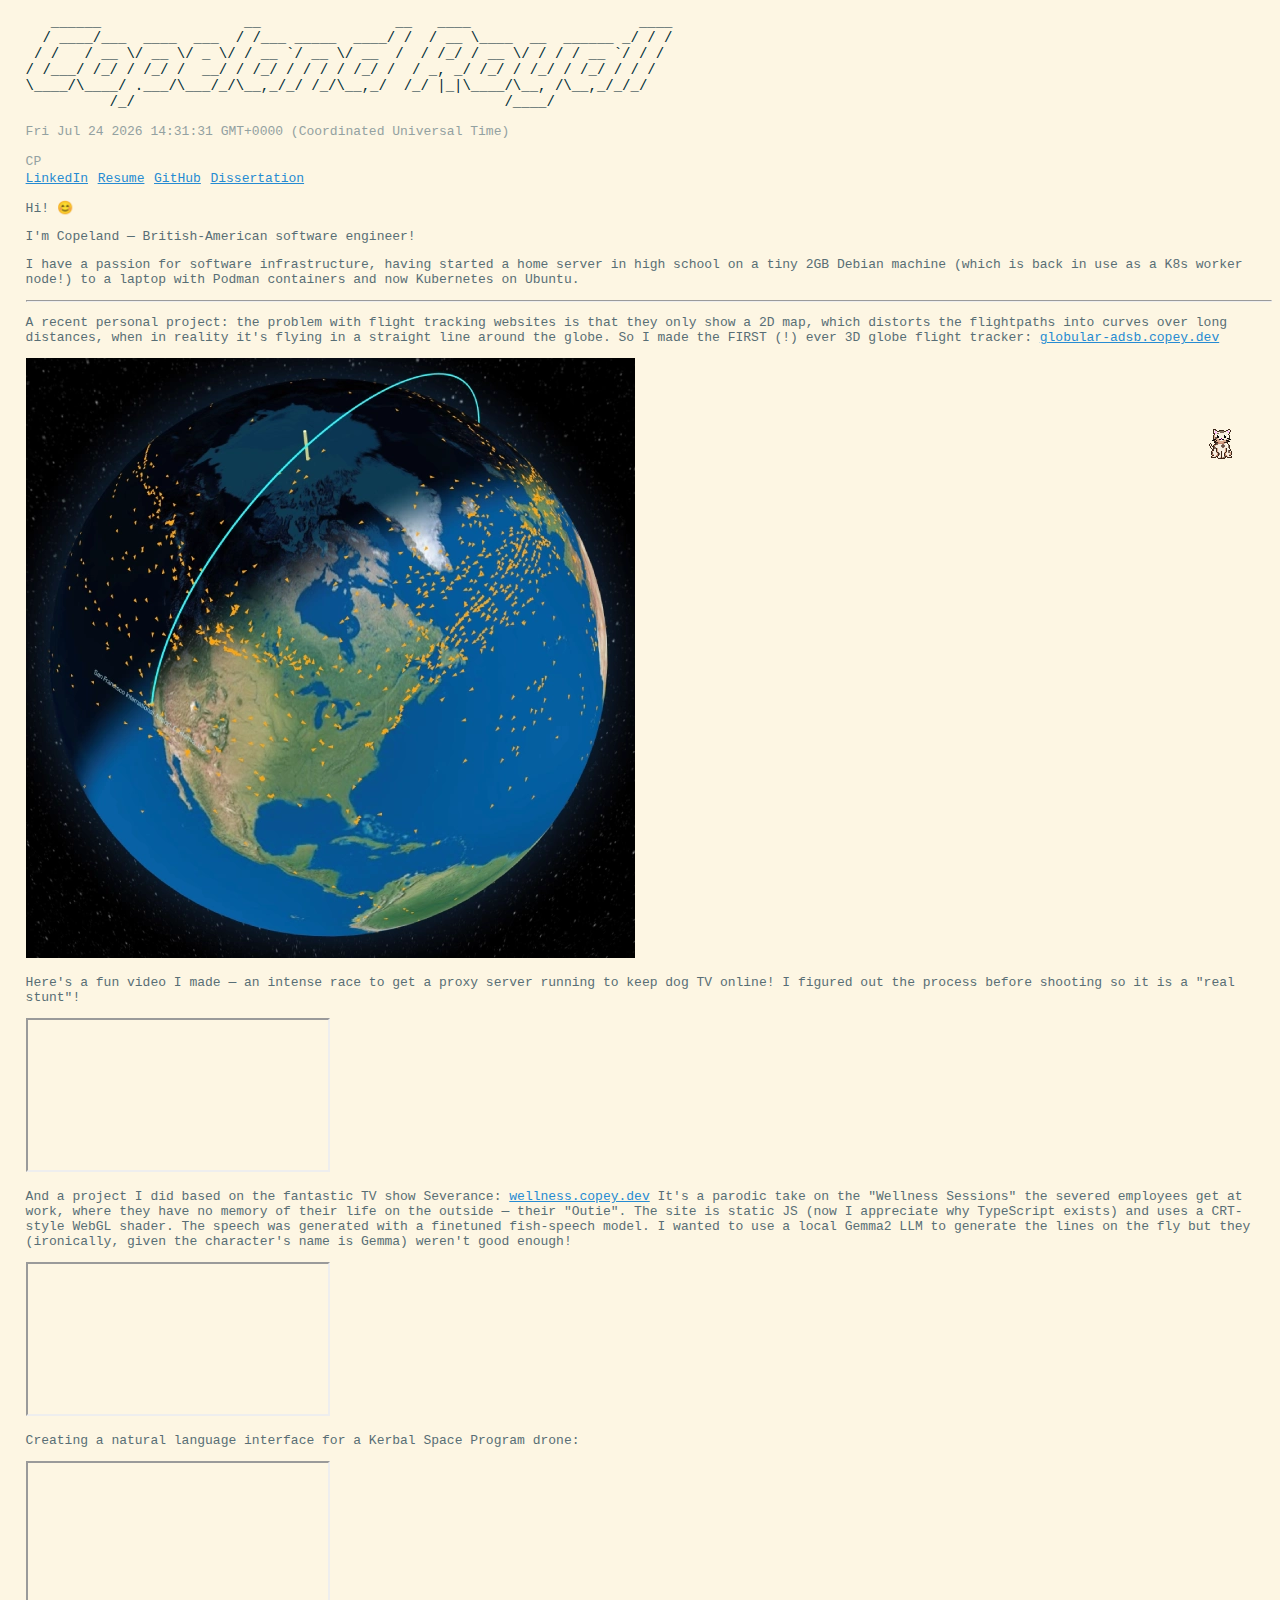
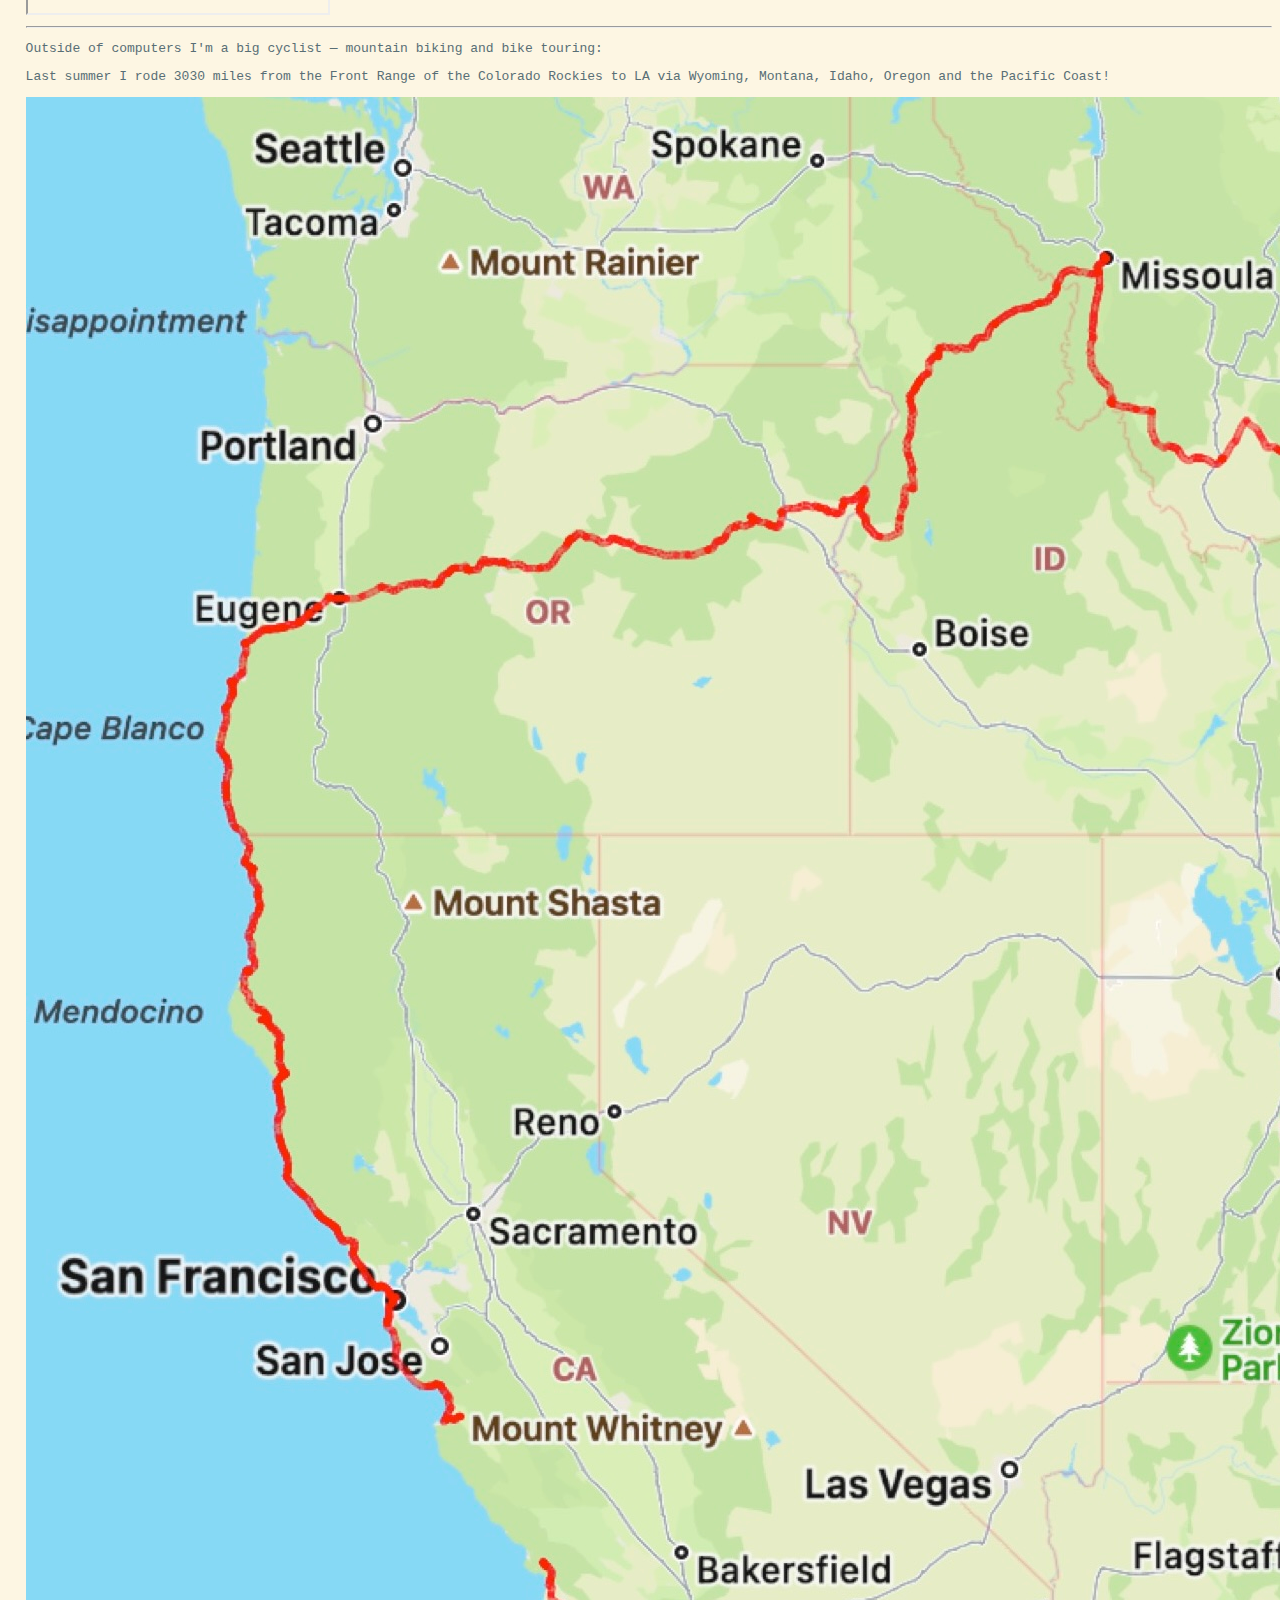
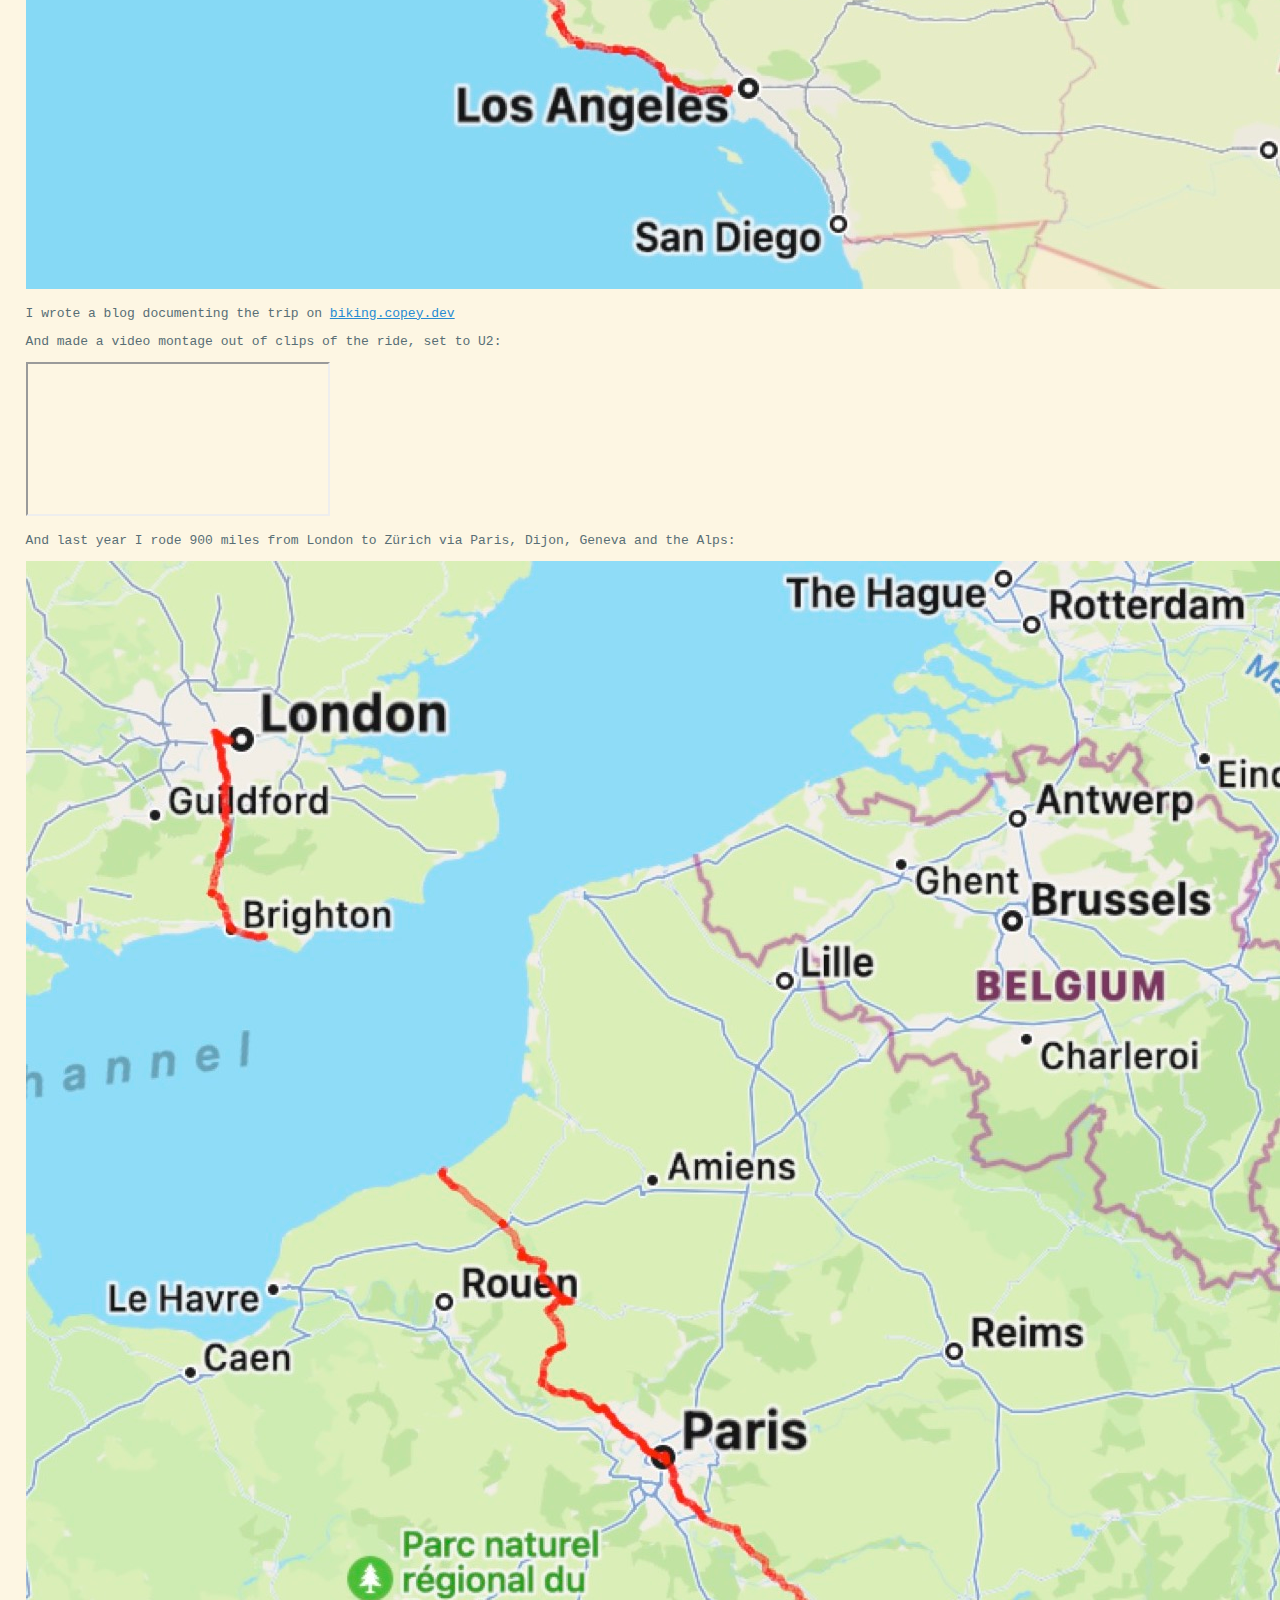
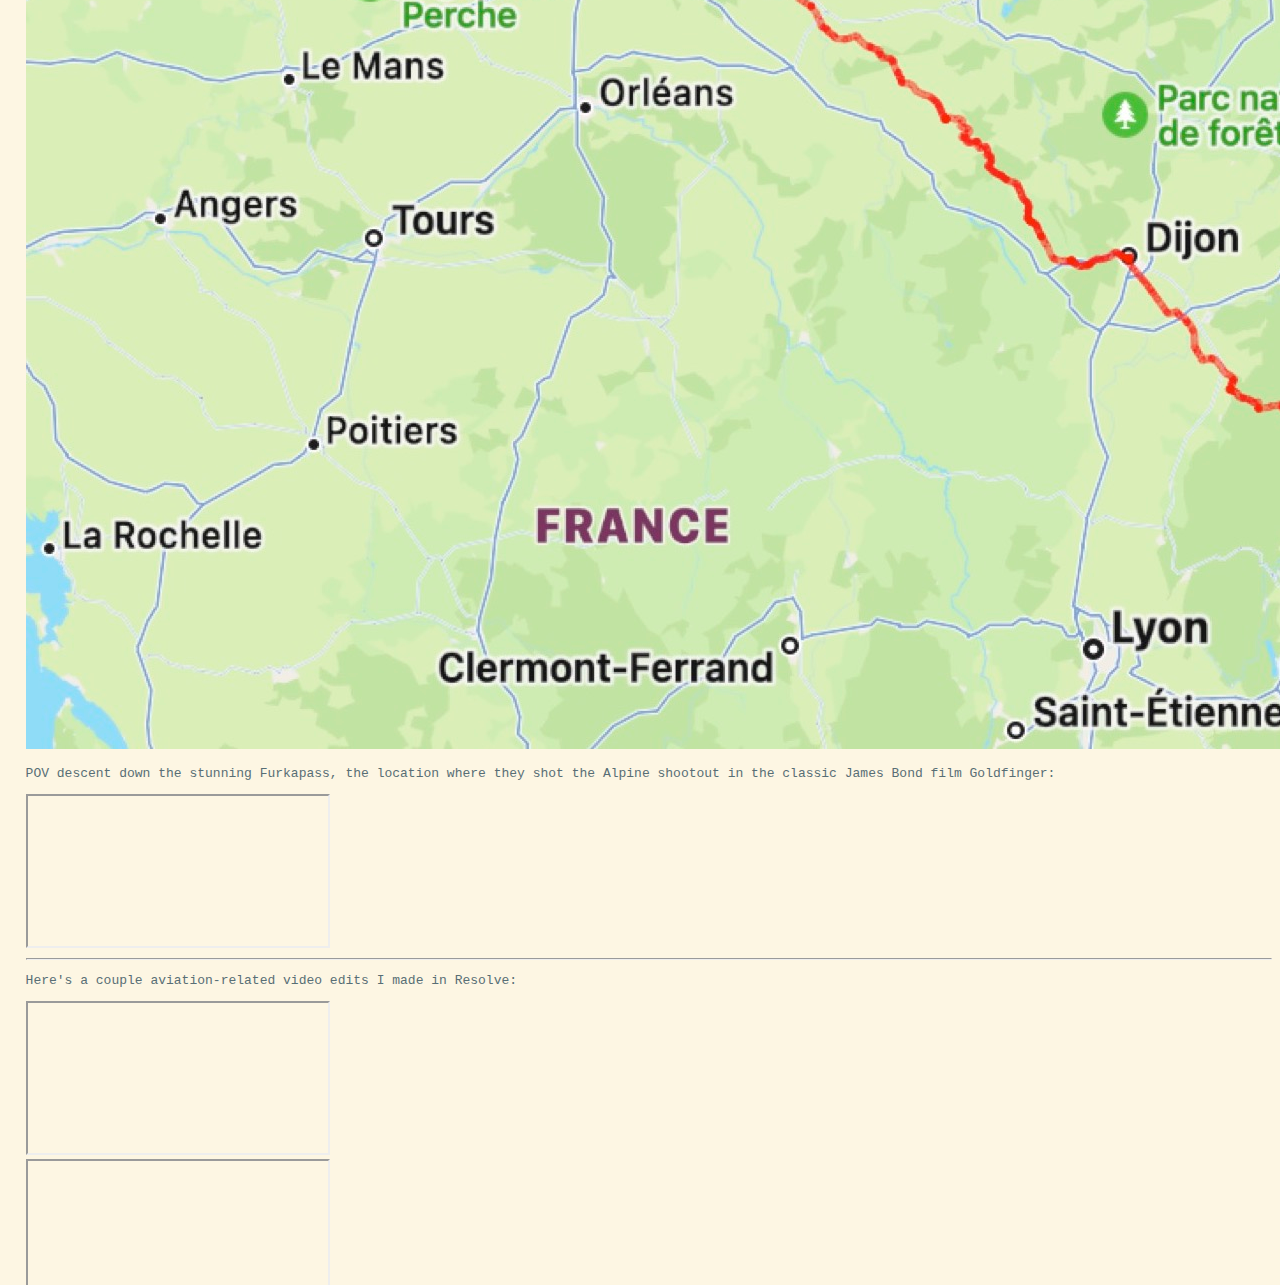
<file: index.html>
<!DOCTYPE html>
<html lang="en">
    <head>
        <meta charset="UTF-8" />
        <meta name="viewport" content="width=device-width, initial-scale=1.0" />

        <title>Copeland Royall</title>

        <meta
            name="description"
            content="Personal site of Copeland Royall featuring projects, experience and contact details."
        />
        <meta
            name="keywords"
            content="Copeland Royall, resume, projects, dissertation"
        />
        <meta name="author" content="Copeland Royall" />

        <link rel="canonical" href="https://copey.dev/" />

        <meta property="og:title" content="Copeland Royall" />
        <meta
            property="og:description"
            content="Resume, dissertation, interests and personal projects."
        />
        <meta property="og:type" content="website" />
        <meta property="og:url" content="https://copey.dev/" />

        <script type="application/ld+json">
            {
                "@context": "https://schema.org",
                "@type": "Person",
                "name": "Copeland Royall",
                "url": "https://copey.dev/",
                "sameAs": [
                    "https://www.linkedin.com/in/copeland-royall/",
                    "https://github.com/Coayer"
                ],
                "description": "Personal site with resume, dissertation and projects."
            }
        </script>

        <link rel="shortcut icon" type="image/png" href="assets/favicon.png" />
        <link rel="stylesheet" href="src/style.css" />
    </head>

    <body class="background">
        <main class="container">
            <div class="ascii-container">
                <pre class="art">
   ______                 __                __   ____                    ____
  / ____/___  ____  ___  / /___ _____  ____/ /  / __ \____  __  ______ _/ / /
 / /   / __ \/ __ \/ _ \/ / __ `/ __ \/ __  /  / /_/ / __ \/ / / / __ `/ / / 
/ /___/ /_/ / /_/ /  __/ / /_/ / / / / /_/ /  / _, _/ /_/ / /_/ / /_/ / / /  
\____/\____/ .___/\___/_/\__,_/_/ /_/\__,_/  /_/ |_|\____/\__, /\__,_/_/_/   
          /_/                                            /____/              </pre
                >
            </div>

            <div class="accent">
                <div id="typewriter"><span id="cursor"></span></div>
            </div>

            <!-- Navigation links in a responsive grid -->
            <nav class="nav-links">
                <a
                    href="https://www.linkedin.com/in/copeland-royall/"
                    class="link"
                    >LinkedIn</a
                >
                <a href="copeland-royall-resume.pdf" class="link">Resume</a>
                <a href="https://github.com/Coayer" class="link">GitHub</a>
                <a href="assets/dissertation.pdf" class="link">Dissertation</a>
            </nav>

            <article class="content">
                <p>Hi! 😊</p>

                <p>
                    I'm Copeland — British-American software engineer!
                </p>

                <p>
                    I have a passion for software infrastructure, having started
                    a home server in high school on a tiny 2GB Debian machine
                    (which is back in use as a K8s worker node!) to a laptop with Podman containers and now
                    Kubernetes on Ubuntu.
                </p>

                <hr class="divider" />

                <p>
                    A recent personal project: the problem with flight tracking websites is that they only
                    show a 2D map, which distorts the flightpaths into curves
                    over long distances, when in reality it's flying in a
                    straight line around the globe. So I made the FIRST (!) ever
                    3D globe flight tracker:
                    <a href="https://globular-adsb.copey.dev" class="link"
                        >globular-adsb.copey.dev</a
                    >
                </p>

                <div class="image-container">
                    <img
                        src="assets/adsb-arctic.webp"
                        alt="Europe cycling trip"
                    />
                </div>

                <p>
                    Here's a fun video I made — an intense race to get a proxy
                    server running to keep dog TV online! I figured out the
                    process before shooting so it is a "real stunt"!
                </p>

                <div class="video-container">
                    <iframe
                        src="https://www.youtube.com/embed/Uf69eRKF_j8"
                        title="YouTube video player"
                        allow="accelerometer; autoplay; clipboard-write; encrypted-media; gyroscope; picture-in-picture"
                        allowfullscreen
                    ></iframe>
                </div>

                <p>
                    And a project I did based on the fantastic TV show
                    Severance:
                    <a href="https://wellness.copey.dev" class="link"
                        >wellness.copey.dev</a
                    >
                    It's a parodic take on the "Wellness Sessions" the severed
                    employees get at work, where they have no memory of their
                    life on the outside — their "Outie". The site is static JS
                    (now I appreciate why TypeScript exists) and uses a
                    CRT-style WebGL shader. The speech was generated with a
                    finetuned fish-speech model. I wanted to use a local Gemma2
                    LLM to generate the lines on the fly but they (ironically,
                    given the character's name is Gemma) weren't good enough!
                </p>

                <div class="video-container">
                    <iframe
                        src="https://www.youtube.com/embed/URPXyoRs_rc"
                        title="YouTube video player"
                        allow="accelerometer; autoplay; clipboard-write; encrypted-media; gyroscope; picture-in-picture"
                        allowfullscreen
                    ></iframe>
                </div>

                <p>
                    Creating a natural language interface for a Kerbal Space
                    Program drone:
                </p>

                <div class="video-container">
                    <iframe
                        src="https://www.youtube.com/embed/M0nR7ys_pTA"
                        title="YouTube video player"
                        allow="accelerometer; autoplay; clipboard-write; encrypted-media; gyroscope; picture-in-picture"
                        allowfullscreen
                    ></iframe>
                </div>

                <hr class="divider" />

                <p>
                    Outside of computers I'm a big cyclist — mountain biking and
                    bike touring:
                </p>

                <p>
                    Last summer I rode 3030 miles from the Front Range of the
                    Colorado Rockies to LA via Wyoming, Montana, Idaho, Oregon
                    and the Pacific Coast!
                </p>

                <div class="image-container">
                    <img src="assets/us_cycle.jpg" alt="US cycling trip" />
                </div>

                <p>
                    I wrote a blog documenting the trip on
                    <a href="https://biking.copey.dev" class="link"
                        >biking.copey.dev</a
                    >
                </p>

                <p>
                    And made a video montage out of clips of the ride, set to
                    U2:
                </p>

                <div class="video-container">
                    <iframe
                        src="https://www.youtube.com/embed/JE-DValqFys"
                        title="YouTube video player"
                        allow="accelerometer; autoplay; clipboard-write; encrypted-media; gyroscope; picture-in-picture"
                        allowfullscreen
                    ></iframe>
                </div>

                <p>
                    And last year I rode 900 miles from London to Zürich via
                    Paris, Dijon, Geneva and the Alps:
                </p>

                <div class="image-container">
                    <img
                        src="assets/europe_cycle.jpg"
                        alt="Europe cycling trip"
                    />
                </div>

                <p>
                    POV descent down the stunning Furkapass, the location where
                    they shot the Alpine shootout in the classic James Bond film
                    Goldfinger:
                </p>

                <div class="video-container">
                    <iframe
                        src="https://www.youtube.com/embed/4tyQ0HzVhzg"
                        title="YouTube video player"
                        allow="accelerometer; autoplay; clipboard-write; encrypted-media; gyroscope; picture-in-picture"
                        allowfullscreen
                    ></iframe>
                </div>

                <hr class="divider" />

                <p>
                    Here's a couple aviation-related video edits I made in
                    Resolve:
                </p>

                <div class="video-container">
                    <iframe
                        src="https://www.youtube.com/embed/9jVW_kzOOS8"
                        title="YouTube video player"
                        allow="accelerometer; autoplay; clipboard-write; encrypted-media; gyroscope; picture-in-picture"
                        allowfullscreen
                    ></iframe>
                </div>

                <div class="video-container">
                    <iframe
                        src="https://www.youtube.com/embed/U03yQ0_oDHM"
                        title="YouTube video player"
                        allow="accelerometer; autoplay; clipboard-write; encrypted-media; gyroscope; picture-in-picture"
                        allowfullscreen
                    ></iframe>
                </div>
            </article>
        </main>

        <script>
            const generateGraph = (
                width,
                amplitude = 2,
                frequency = 1,
                randomness = 0.69
            ) => {
                const levels = ["▁", "▂", "▃", "▄", "▅", "▆", "▇", "█"];
                let graph = "";

                for (let i = 0; i < width; i++) {
                    // Calculate sine wave value (normalized to 0-1)
                    const sineValue =
                        0.5 +
                        0.5 * Math.sin((i / width) * frequency * 2 * Math.PI);
                    // Map sine value to graph levels
                    const level = Math.min(
                        levels.length - 1,
                        Math.max(
                            0,
                            Math.floor(
                                sineValue * levels.length +
                                    (Math.random() - 0.5) *
                                        randomness *
                                        levels.length
                            )
                        )
                    );
                    graph += levels[level];
                }

                return graph;
            };
            const text = `${Date()}

CPU: [${generateGraph(6)}] Mem: [${generateGraph(6)}] Net: [${generateGraph(
                6
            )}] Blk: [████░░]
K8s: v1.30.6+k3s1
OS: Ubuntu 24.04.1 LTS (GNU/Linux 6.8.0-51-generic x86_64)
sRGB Theme: Solarized v1.0.0beta2`.replace(/\n/g, "<br>");
            let i = 0;
            function typeWriter() {
                const cursor = `<span id="cursor"></span>`;
                document.getElementById("typewriter").innerHTML =
                    text
                        .slice(0, i)
                        .replace(/<br>/g, "\n")
                        .replace(/\n/g, "<br>") + cursor;
                if (i++ < text.length) setTimeout(typeWriter, 10);
            }
            window.onload = typeWriter;
        </script>
        <script src="src/oneko.js"></script>
        <script
            defer
            src="https://static.cloudflareinsights.com/beacon.min.js"
            data-cf-beacon='{"token": "46adedbd97b249e8bbbac14602a7e531"}'
        ></script>
    </body>
</html>
</file>
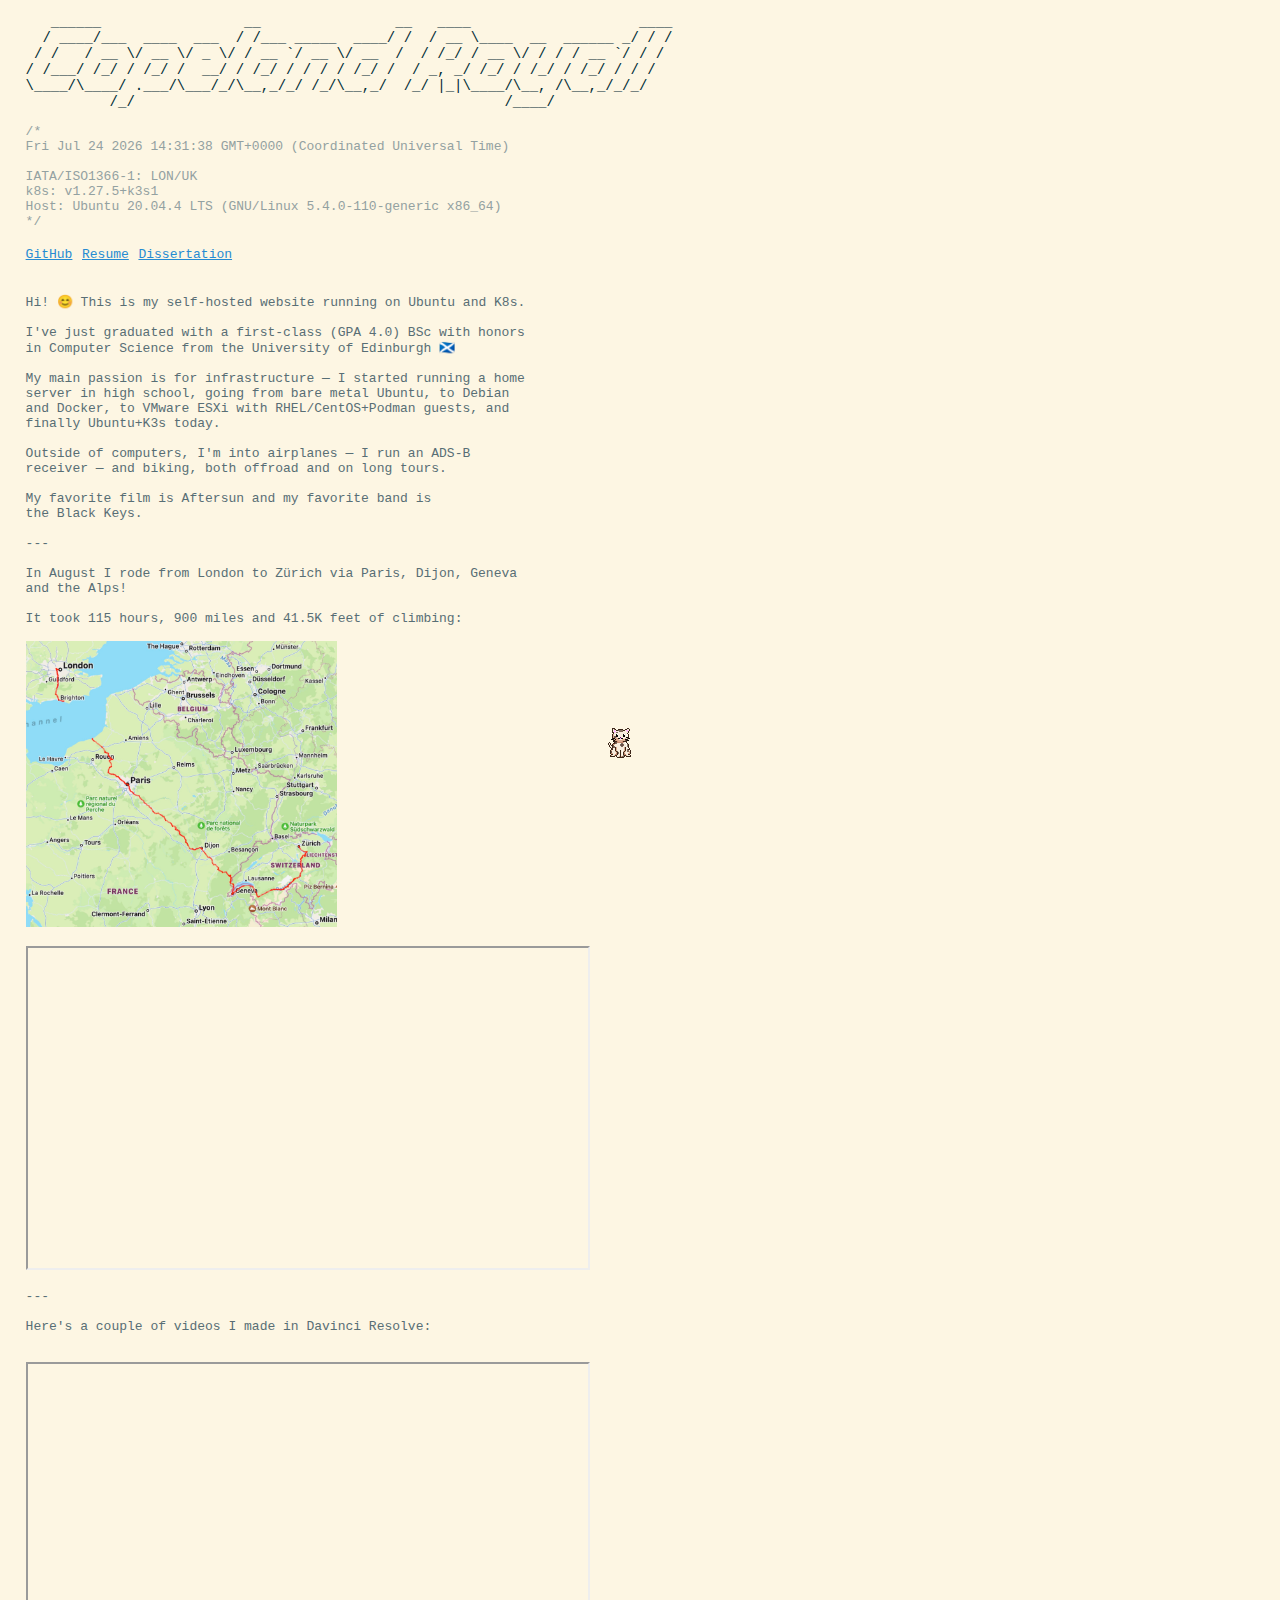
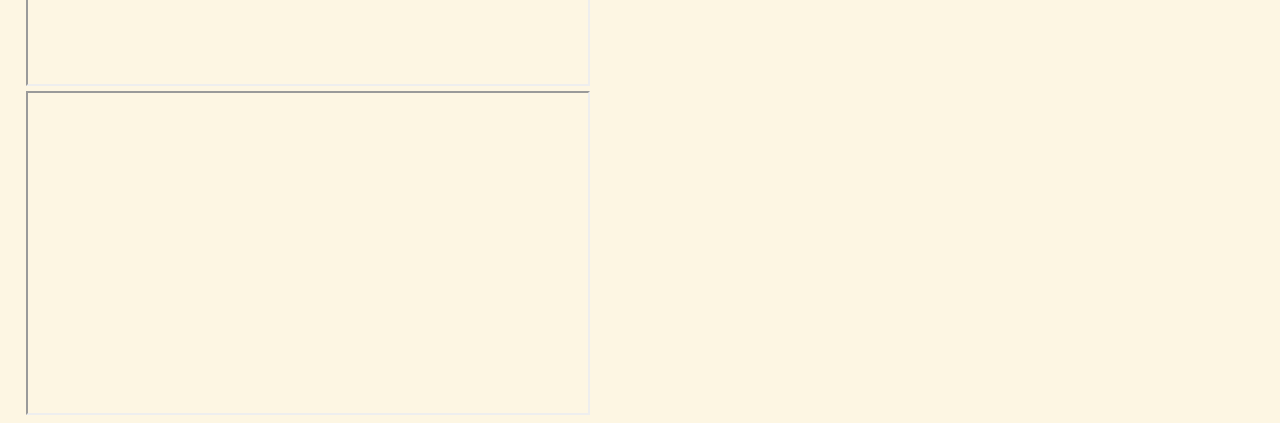
<file: www/index.html>
<!DOCTYPE html>
<html>
<head>
  <meta charset="UTF-8" />
  <meta name="viewport" content="width=device-width, initial-scale=1.0" />
  <title>Copeland Royall</title>
  <link rel="shortcut icon" type="image/png" href="favicon.png">
  <link rel="stylesheet" href="style.css" />
</head>

<body class="background" onload="document.getElementById('time').innerHTML = Date()">
<pre class="art">   ______                 __                __   ____                    ____
  / ____/___  ____  ___  / /___ _____  ____/ /  / __ \____  __  ______ _/ / /
 / /   / __ \/ __ \/ _ \/ / __ `/ __ \/ __  /  / /_/ / __ \/ / / / __ `/ / / 
/ /___/ /_/ / /_/ /  __/ / /_/ / / / / /_/ /  / _, _/ /_/ / /_/ / /_/ / / /  
\____/\____/ .___/\___/_/\__,_/_/ /_/\__,_/  /_/ |_|\____/\__, /\__,_/_/_/   
          /_/                                            /____/              
</pre>
<pre class="accent">/*<div id="time"></div>
IATA/ISO1366-1: LON/UK
k8s: v1.27.5+k3s1
Host: Ubuntu 20.04.4 LTS (GNU/Linux 5.4.0-110-generic x86_64)
*/</pre>

<pre><a href="https://github.com/Coayer" class="link">GitHub</a> <a href="copeland_royall.pdf" class="link">Resume</a> <a href="dissertation.pdf" class="link">Dissertation</a></pre>

<pre class="content">

Hi! 😊 This is my self-hosted website running on Ubuntu and K8s.

I've just graduated with a first-class (GPA 4.0) BSc with honors 
in Computer Science from the University of Edinburgh 🏴󠁧󠁢󠁳󠁣󠁴󠁿

My main passion is for infrastructure — I started running a home 
server in high school, going from bare metal Ubuntu, to Debian 
and Docker, to VMware ESXi with RHEL/CentOS+Podman guests, and 
finally Ubuntu+K3s today.

Outside of computers, I'm into airplanes — I run an ADS-B 
receiver — and biking, both offroad and on long tours.

My favorite film is Aftersun and my favorite band is 
the Black Keys.

---

In August I rode from London to Zürich via Paris, Dijon, Geneva 
and the Alps!

It took 115 hours, 900 miles and 41.5K feet of climbing:

<img src="europe_cycle.jpg" width="25%">  

<iframe style="width:min(95%, 560px); height:min(320px, 200vh);" frameborder="1" src="https://www.youtube.com/embed/4tyQ0HzVhzg" title="YouTube video player" frameborder="0" allow="accelerometer; autoplay; clipboard-write; encrypted-media; gyroscope; picture-in-picture" allowfullscreen></iframe>

---

Here's a couple of videos I made in Davinci Resolve:

</pre>

<iframe style="width:min(95%, 560px); height:min(320px, 200vh);" frameborder="1" src="https://www.youtube.com/embed/9jVW_kzOOS8" title="YouTube video player" frameborder="0" allow="accelerometer; autoplay; clipboard-write; encrypted-media; gyroscope; picture-in-picture" allowfullscreen></iframe>

<br/>

<iframe style="width:min(95%, 560px); height:min(320px, 200vh);" frameborder="1" src="https://www.youtube.com/embed/U03yQ0_oDHM" title="YouTube video player" frameborder="0" allow="accelerometer; autoplay; clipboard-write; encrypted-media; gyroscope; picture-in-picture" allowfullscreen></iframe>

</body>
<script src="oneko.js"></script>
</html>
</file>
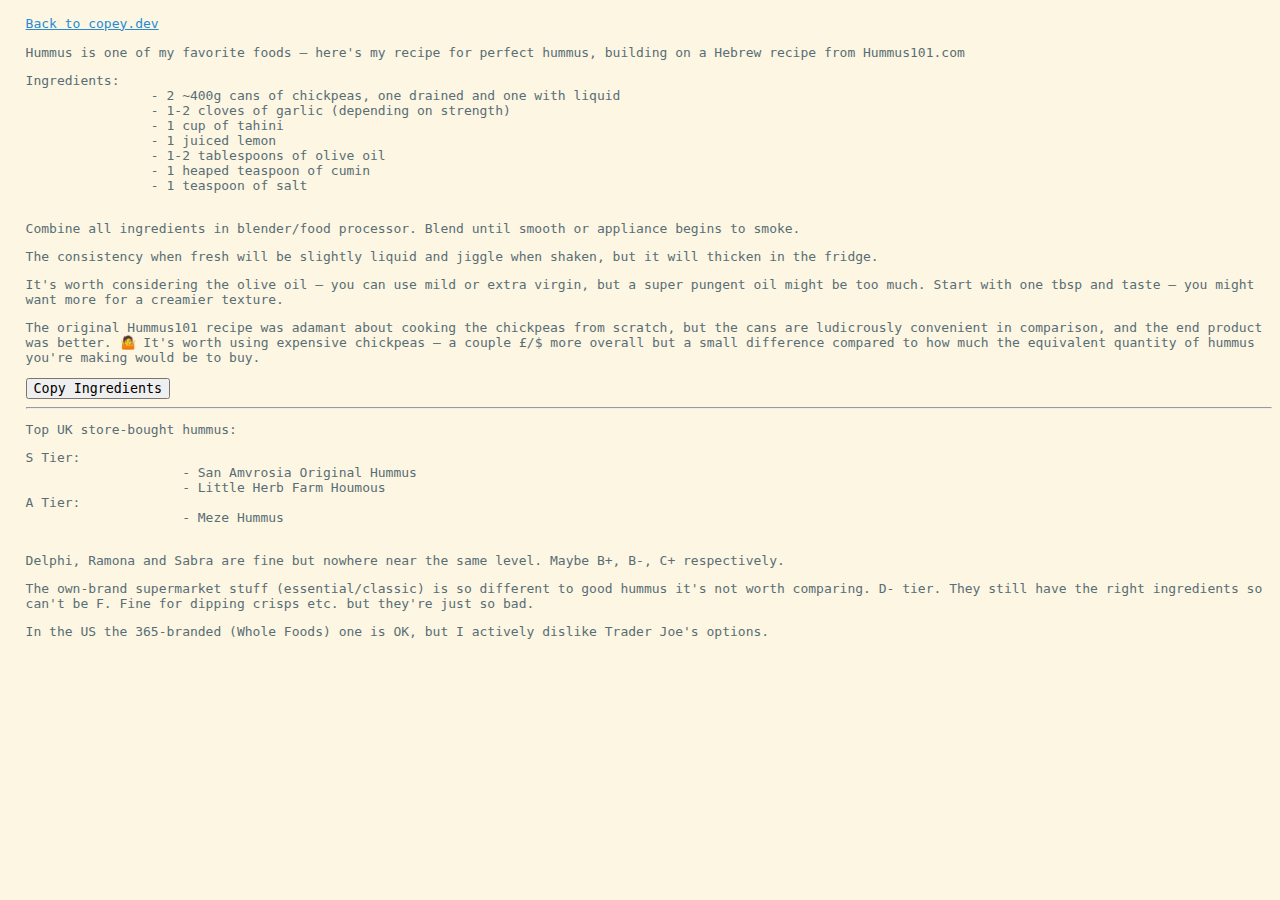
<file: hummus.html>
<!DOCTYPE html>
<html lang="en">
<head>
    <meta charset="UTF-8" />
    <meta name="viewport" content="width=device-width, initial-scale=1.0" />
    <title>Copeland Royall</title>
    <link rel="shortcut icon" type="image/png" href="assets/favicon.png">
    <link rel="stylesheet" href="src/style.css" />
</head>
<body class="background">
    <main class="container">
        <nav class="nav-links">
            <a href="https://copey.dev" class="link" aria-label="Return to copey.dev homepage">Back to copey.dev</a>
        </nav>
        <article class="content">
            <p>Hummus is one of my favorite foods — here's my recipe for perfect hummus, building on a Hebrew recipe from Hummus101.com</p>

            <pre>Ingredients:
                - 2 ~400g cans of chickpeas, one drained and one with liquid
                - 1-2 cloves of garlic (depending on strength)
                - 1 cup of tahini
                - 1 juiced lemon
                - 1-2 tablespoons of olive oil
                - 1 heaped teaspoon of cumin
                - 1 teaspoon of salt
            </pre>

            <p>
                Combine all ingredients in blender/food processor. Blend until smooth or appliance begins to smoke.
            <p>
                The consistency when fresh will be slightly liquid and jiggle when shaken, but it will thicken in the fridge.
            <p>
                It's worth considering the olive oil — you can use mild or extra virgin, but a super pungent oil might be too much. Start with one tbsp and taste — you might want more
                for a creamier texture.
            <p>
                The original Hummus101 recipe was adamant about cooking the chickpeas from scratch, but the cans are ludicrously convenient in comparison, 
                and the end product was better. 🤷 It's worth using expensive chickpeas — a couple £/$ more overall but a small difference compared to how much the equivalent
                quantity of hummus you're making would be to buy.
            </article>
            <button id="copy-recipe" class="sci-fi-button">Copy Ingredients</button>
            <script>
                document.getElementById('copy-recipe').addEventListener('click', () => {
                    navigator.clipboard.writeText(`- 2 cans of chickpeas, one drained and one with liquid
                    - 1-2 cloves of garlic (depending on strength)
                    - 1 cup of tahini
                    - 1 lemon (juiced)
                    - 1-2 tablespoons of olive oil
                    - 1 heaped teaspoon of cumin
                    - 1 teaspoon of salt`);
                    alert('Recipe copied to clipboard!');
                });
            </script>
            <hr class="divider">
            <article class="content">
                <p>Top UK store-bought hummus:</p>
                <pre>S Tier:
                    - San Amvrosia Original Hummus
                    - Little Herb Farm Houmous
A Tier:
                    - Meze Hummus
                </pre>
		<p>Delphi, Ramona and Sabra are fine but nowhere near the same level. Maybe B+, B-, C+ respectively.</p> 
                <p>The own-brand supermarket stuff (essential/classic) is so different to good hummus it's not worth comparing. D- tier. They still have the right ingredients so can't be F.
                   Fine for dipping crisps etc. but they're just so bad. 
                <p>In the US the 365-branded (Whole Foods) one is OK, but I actively dislike Trader Joe's options.
</file>
<file: src/style.css>
html * {
    font-family: monospace, monospace;
}

:root {
    --content: #586e75;
    --accent: #93a1a1;
    --link: #268bd2;
    --art: #002b36;
    --background: #fdf6e3;
}

.art {
    color: var(--art);
    font-size: min(2vw, 14px);
}

.accent {
    color: var(--accent);
    font-size: min(2.5vw, 13px);
}

.link {
    color: var(--link);
    font-size: min(2.5vw, 13px);
}

.content {
    color: var(--content);
    font-size: min(2.5vw, 13px);
}

.background {
    margin-top:1%;
    margin-left:2%;
    background-color: var(--background)
}

@media (prefers-color-scheme: dark) {
    :root {
        --accent: #586e75;
        --art: #d33682;
        --content: #93a1a1;
        --background: #002b36;
    }
}

.tooltip .tooltiptext {
    visibility: hidden;
    color: #dc322f;
    bottom: 120%;
    margin-left: -15px;
    font-size: min(2.5vw, 13px);
}

.tooltip:hover .tooltiptext {
    visibility: visible;
    font-size: min(2.5vw, 13px);
}
</file>
<file: www/style.css>
html * {
    font-family: monospace, monospace;
}

:root {
    --content: #586e75;
    --accent: #93a1a1;
    --link: #268bd2;
    --art: #002b36;
    --background: #fdf6e3;
}

.art {
    color: var(--art);
    font-size: min(2vw, 14px);
}

.accent {
    color: var(--accent);
    font-size: min(2.5vw, 13px);
}

.link {
    color: var(--link);
    font-size: min(2.5vw, 13px);
}

.content {
    color: var(--content);
    font-size: min(2.5vw, 13px);
}

.background {
    margin-top:1%;
    margin-left:2%;
    background-color: var(--background)
}

@media (prefers-color-scheme: dark) {
    :root {
        --accent: #586e75;
        --art: #d33682;
        --content: #93a1a1;
        --background: #002b36;
    }
}

.tooltip .tooltiptext {
    visibility: hidden;
    color: #dc322f;
    bottom: 120%;
    margin-left: -15px;
    font-size: min(2.5vw, 13px);
}

.tooltip:hover .tooltiptext {
    visibility: visible;
    font-size: min(2.5vw, 13px);
}
</file>
